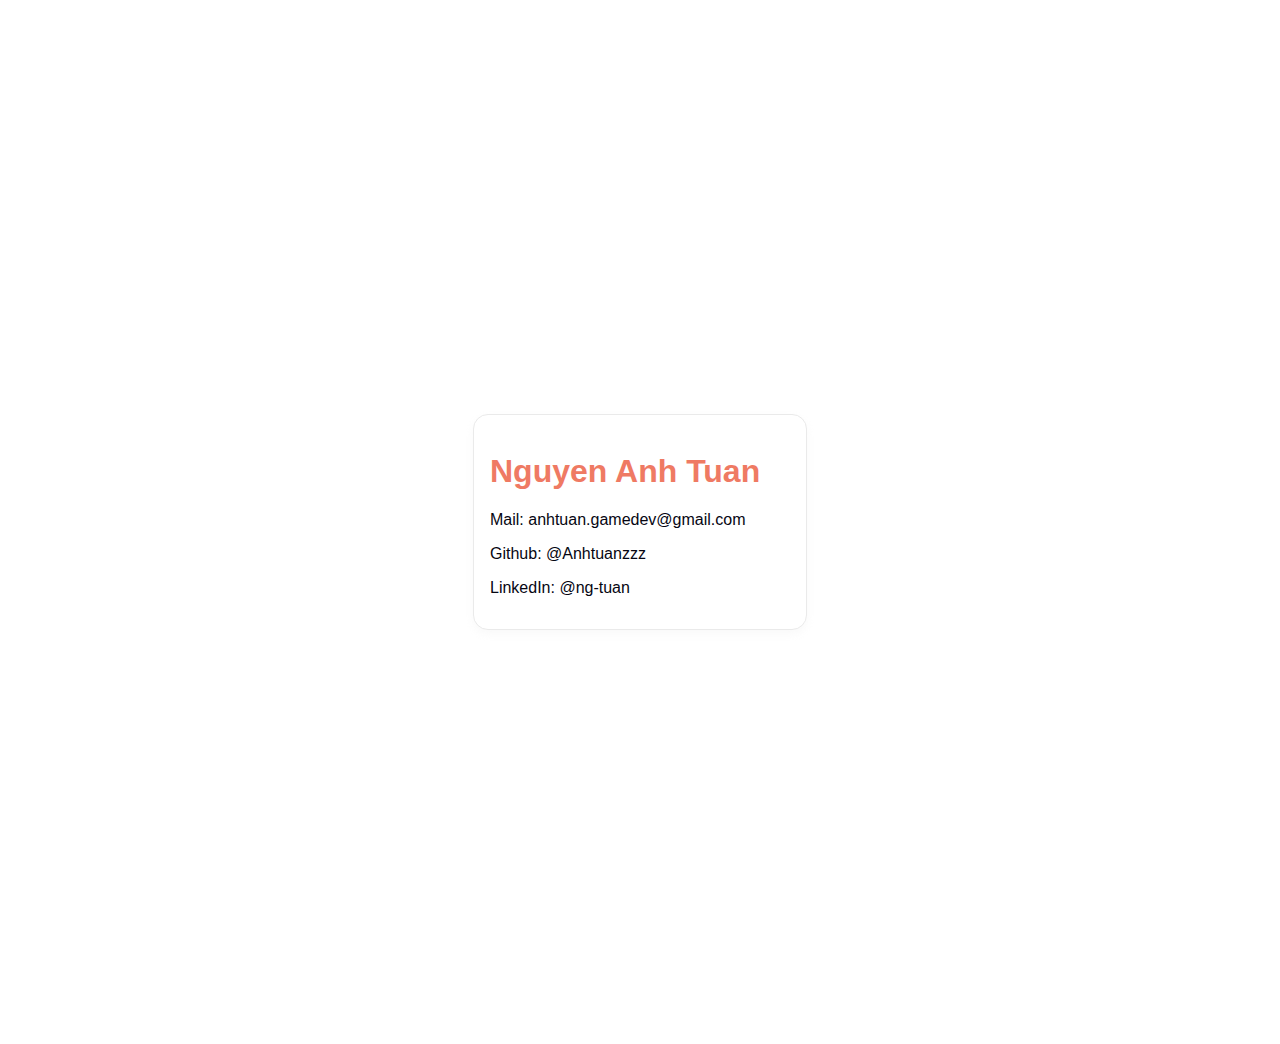
<file: card.html>
<html lang="en">
    <head>
        <meta charset="utf-8" />
        <meta name="viewport" content="width=device-width" />
        <title>Nguyen Anh Tuan</title>
        <link rel="icon" href="public/unity.svg" type="image/x-icon" />
        <link href="style.css" rel="stylesheet" type="text/css" />
        <link rel="preconnect" href="https://fonts.googleapis.com">
        <link rel="preconnect" href="https://fonts.gstatic.com" crossorigin>
        <link href="https://fonts.googleapis.com/css2?family=Poppins:wght@300;400&display=swap" rel="stylesheet">
        <script type = "text/javascript" src="src/jquery-3.6.0.min.js"></script>
      </head>
<body>
    <div class="main">
        <div class="card">
            <h1>Nguyen Anh Tuan</h1>
            <p>Mail: anhtuan.gamedev@gmail.com</p>
            <p>Github: @Anhtuanzzz</p>
            <p>LinkedIn: @ng-tuan</p>
        </div>
    </div>
</body>
</html>
</file>
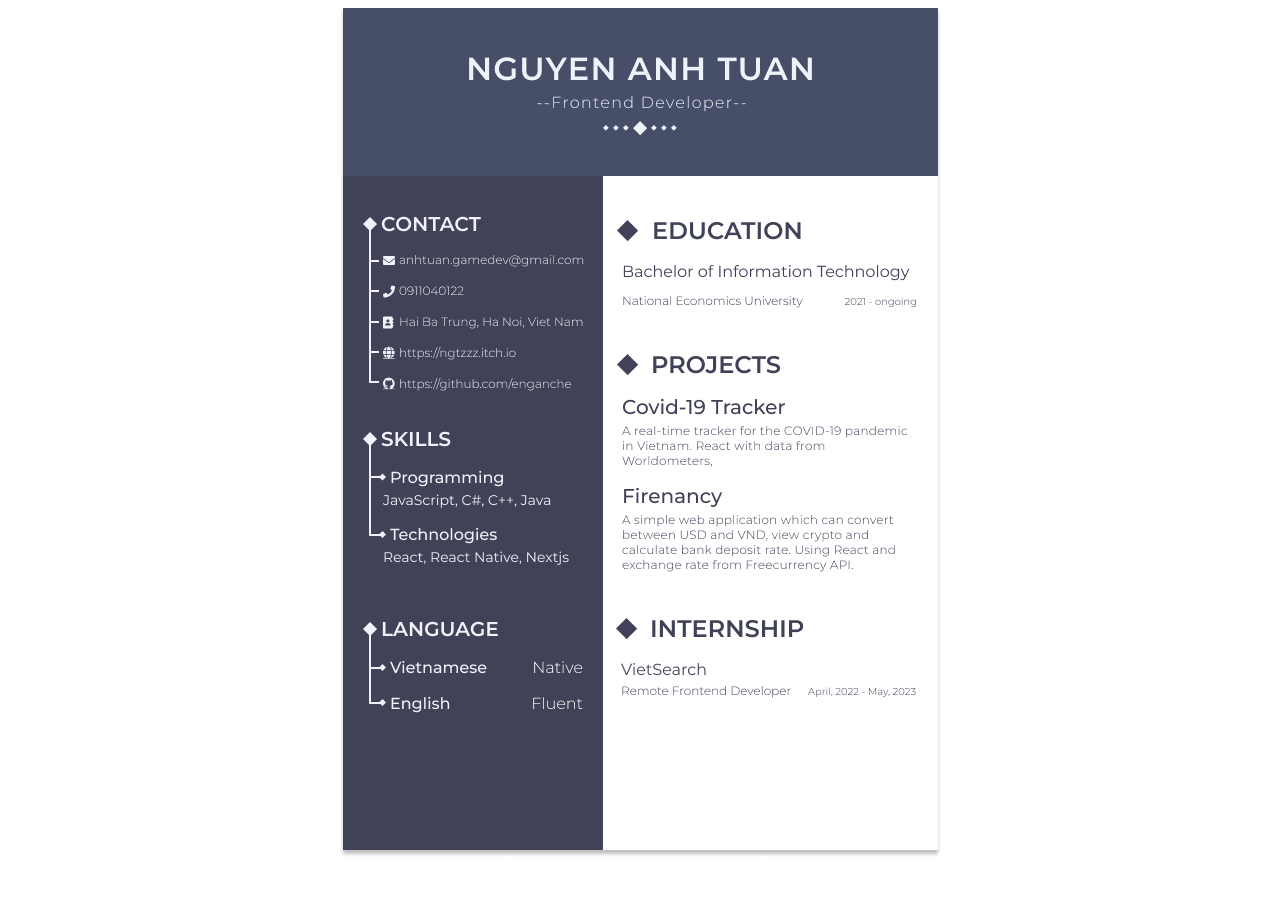
<file: cv.html>
<html lang="en">
<head>
    <meta charset="UTF-8">
    <meta http-equiv="X-UA-Compatible" content="IE=edge">
    <meta name="viewport" content="width=device-width, initial-scale=1.0">
    <title>CV</title>
    <link href="style.css" rel="stylesheet" type="text/css" />
</head>
<body>
    <main>
        <img src="./public/NguyenAnhTuanFrontend.png" alt="">
    </main>
</body>
</html>
</file>
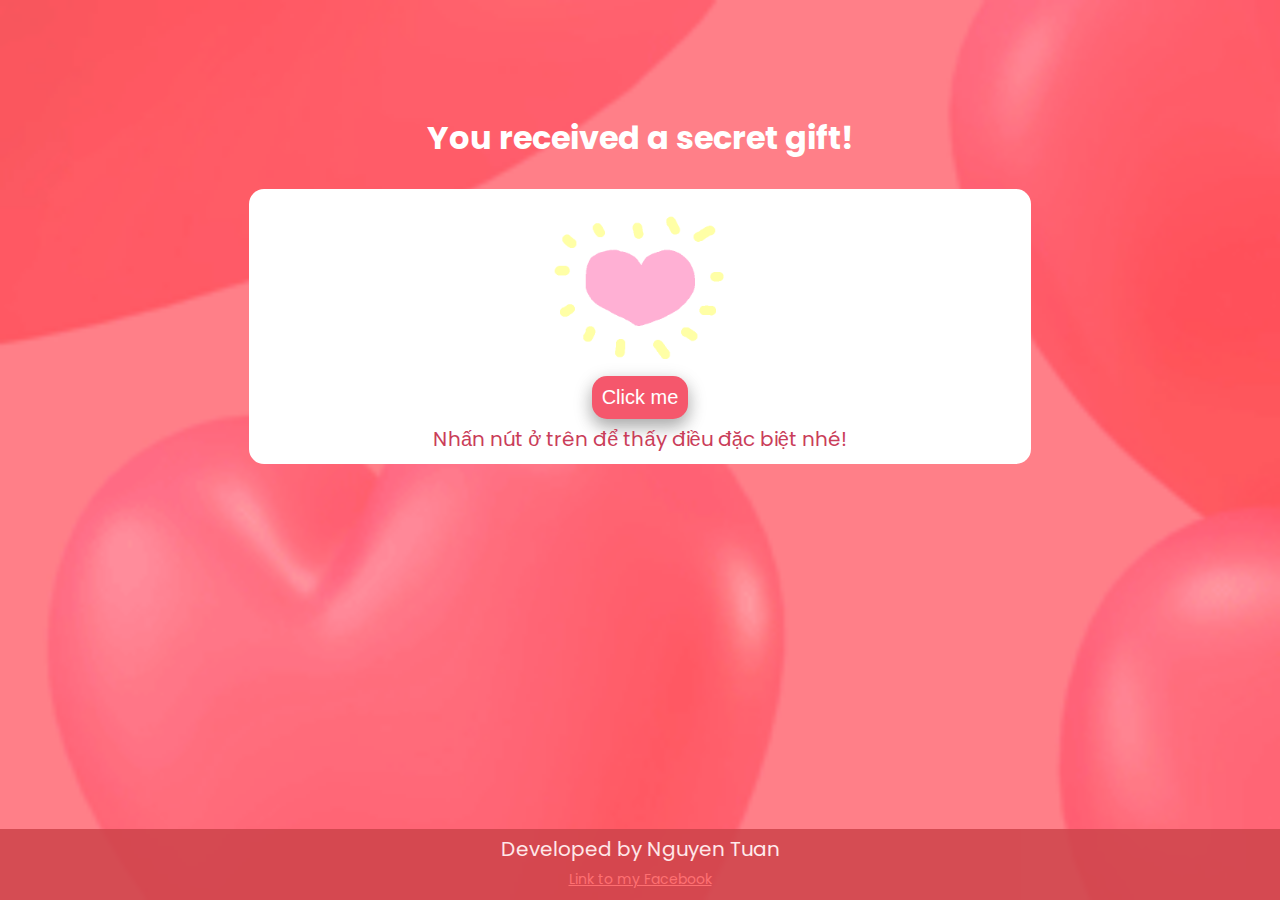
<file: secret.html>
<html lang="en">

<head>
    <meta charset="UTF-8" />
    <meta http-equiv="X-UA-Compatible" content="IE=edge" />
    <meta name="viewport" content="width=device-width, initial-scale=1.0" />
    <link rel="preconnect" href="https://fonts.googleapis.com" />
    <link rel="preconnect" href="https://fonts.gstatic.com" crossorigin />
    <link href="https://fonts.googleapis.com/css2?family=Poppins:wght@300;400&display=swap" rel="stylesheet" />
    <title>SECRET</title>
    <script type="text/javascript" src="src/jquery-3.6.0.min.js"></script>
    <script>
        $(document).ready(() => {
            $(".fun").hide();
            $(".end").hide();
            $(".start").click(() => {
                $(".heart").hide();
                $(".fun").show();
                $(".start").hide();
                $(".end").show();
                $("#phrase").show();
                $(".banner").hide();
            });
            $(".end").click(() => {
                $(".heart").show();
                $(".fun").hide();
                $(".start").show();
                $(".end").hide();
                $("#phrase").hide();
            });
        });
    </script>
</head>
<style>
    body {
        font-family: "Poppins", sans-serif;
        color: white;
        text-align: center;
        background-image: url("public/hearts.gif");
        background-size: 100%;
        height: 85%;
        flex: 1;
        display: flex;
        flex-direction: column;
        justify-content: center;
        align-items: center;
    }

    .banner {
        padding: 5px;
        font-family: "Poppins", sans-serif;
    }

    .display {
        background-color: white;
        border-radius: 15px;
        padding: 10px;
        font-size: 1.5rem;
        display: flex;
        flex-direction: column;
        justify-content: center;
        align-items: center;
    }

    img {
        width: 80%;
    }

    #phrase {
        color: rgb(202, 61, 89);
    }

    button {
        color: inherit;
        border-radius: 15px;
        border: none;
        font-size: 2rem;
        background-color: #f5576c;
        padding: 10px;
        box-shadow: 0 8px 16px 0 rgba(0, 0, 0, 0.2),
            0 6px 20px 0 rgba(0, 0, 0, 0.19);
        transition-duration: 0.4s;
    }

    button:focus,
    button:hover {
        background-color: #d63f53;
    }

    footer {
        position: fixed;
        left: 0;
        bottom: 0;
        width: 100%;
        background-color: rgb(206, 68, 75);
        color: white;
        text-align: center;
        padding-bottom: 10px;
        opacity: 85%;
    }

    a {
        font-size: 14px;
        text-decoration: underline;
        color: rgb(255, 116, 116);
    }

    @media (min-width: 600px) {
        body {
            background-size: 125%;
        }
        .display {
            width: 85%;
        }
        p {
            font-size: 1.75rem;
        }
    }

    @media (min-width: 600px) and (orientation: landscape) {
        body {
            padding: 5rem;
            height: auto;
        }

        p {
            font-size: 1.25rem;
            margin: 5px;
        }

        .display {
            flex: 1;
            display: flex;
            padding: 5px;
            flex-direction: column;
            justify-content: center;
            align-items: center;
            top: 0;
            bottom: 0;
            width: 70%;
        }

        img {
            width: 25%;
        }

        button {
            font-size: 1.25rem;
        }
    }

    @media (max-aspect-ratio: 9/16) {
        img {
            width: 60%;
        }
    }

    @media (max-aspect-ratio: 9/18) {
        footer {
            padding-bottom: 40px;
        }

        img {
            width: 90%;
        }
    }
</style>
<script>
    // số lời chúc
    // int count = 14;
    const arr = [
        "Chúc bạn một ngày 8/3 thật là ý nghĩa, vui tươi ngập tràn hạnh phúc!",
        "Chúc bạn có một tình yêu đẹp và sống hạnh phúc bên gia đình!",
        "Chúc bạn nhận được nhiều quà, nhiều hoa, nhiều lời khen, lời chúc của phái nam trong ngày hôm nay!",
        "Chúc bạn gặp nhiều may mắn hơn, hạnh phúc hơn, nhiều niềm vui, nhiều điều tuyệt vời hơn trong cuộc sống!",
        "Chúc bạn ngày 8/3 vui vẻ, hạnh phúc nhé!",
        "Chúc bạn có một ngày 8 tháng 3 thật nhiều niềm vui và hạnh phúc!",
        "Happy Women's Day! Mình chúc bạn luôn xinh đẹp, vui tươi và hạnh phúc!",
        "Các bạn chính là một điều tuyệt vời nhất của thế giới, vì vậy hãy sống thật tuyệt vời nhé!",
        "Chúc bạn luôn có nhiều niềm vui, hạnh phúc và thành công!",
        "Chúc cậu luôn xinh đẹp, vui vẻ nhé. Happy Women's Day!",
        "Chúc bạn luôn duyên dáng và xinh đẹp trong mắt một nửa thế giới còn lại!",
        "Chúc bạn một ngày 8/3 thật là ý nghĩa, vui tươi, ngập tràn hạnh phúc!",
        "Chúc mừng cậu nhân ngày 8 tháng 3. Tớ hi vọng cậu sẽ mãi xinh đẹp, hạnh phúc và gặp nhiều may mắn!",
        "Chúc cậu luôn rạng ngời, vui tươi, xinh đẹp nhé. Chúc cho những ước mơ của cậu sẽ trở thành hiện thực!",
    ];
    function generator() {
        let num = Math.floor(Math.random() * arr.length);
        let phrase = document.querySelector("#phrase");
        phrase.innerHTML = arr[num];
    }
</script>

<body>
    <h1 class="banner">You received a secret gift!</h1>
    <div class="display">
        <img src="public/lightheart.gif" alt="" class="heart" />
        <img src="public/fun.gif" alt="" class="fun" />
        <button onclick="generator()" class="start">Click me</button>
        <p id="phrase">Nhấn nút ở trên để thấy điều đặc biệt nhé!</p>
        <button class="end">Quay lại</button>
    </div>
    <footer>
        <p>Developed by Nguyen Tuan</p>
        <a href="https://fb.com/ngtzzz" target="_blank">Link to my Facebook</a>
    </footer>
</body>

</html>
</file>
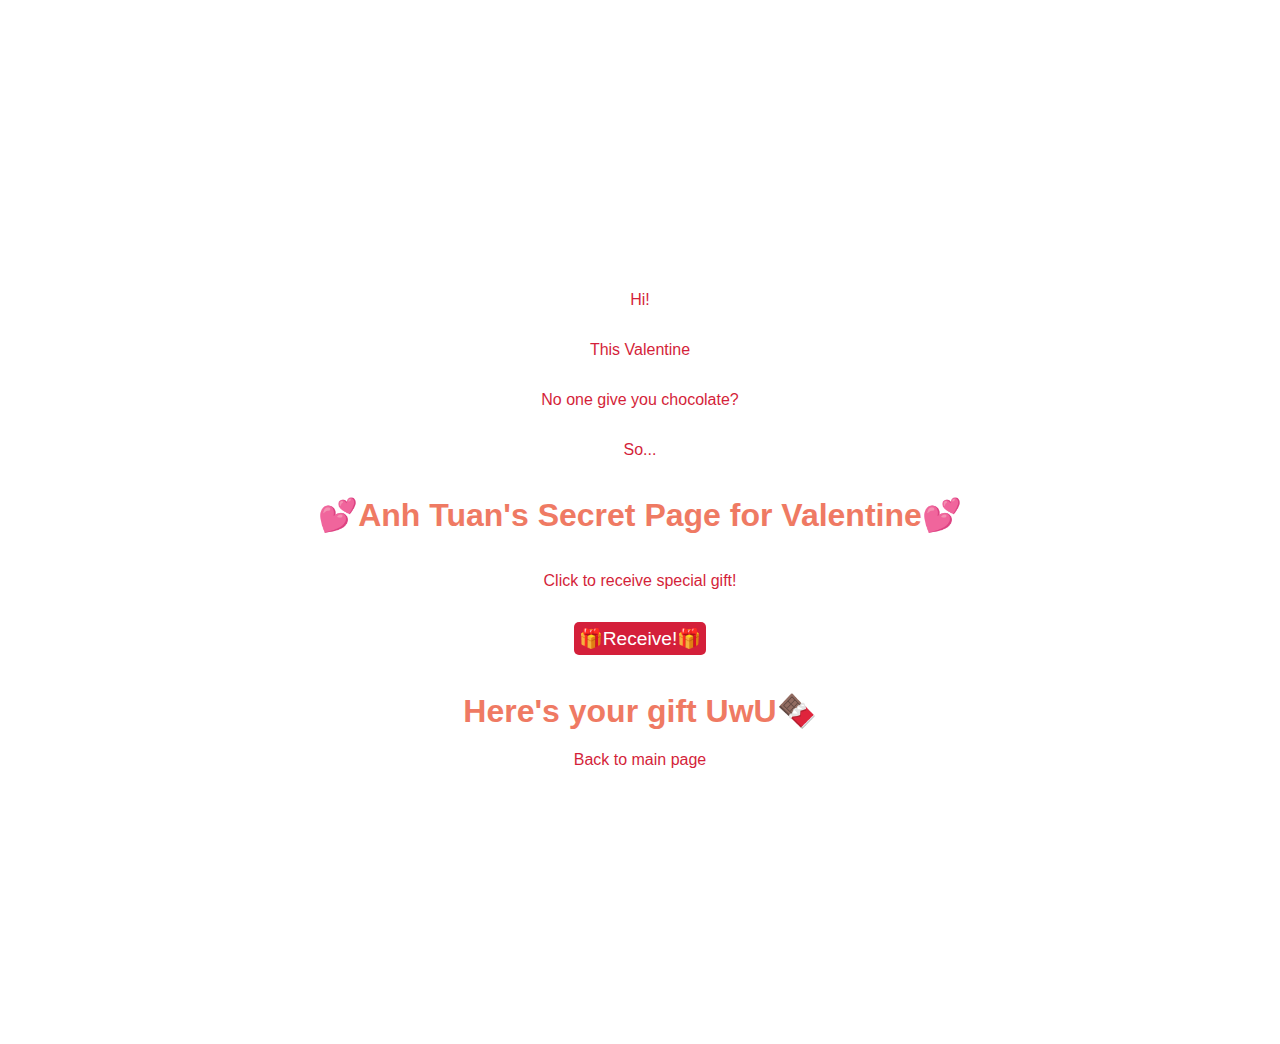
<file: valentine.html>
<html lang="en">
<head>
    <meta charset="UTF-8">
    <meta http-equiv="X-UA-Compatible" content="IE=edge">
    <meta name="viewport" content="width=device-width, initial-scale=1.0">
    <link rel="stylesheet" href="style.css">
    <title>Valentine</title>
    <script type = "text/javascript" src="http://ajax.aspnetcdn.com/ajax/jQuery/jquery-3.2.1.min.js"></script>
    <script>
        $(document).ready(() => {
  $('.gift').hide();

  $(".receive").click(() => {
    $('.gift').toggle();
  });
  
});

    </script>
</head>
<body style="color: #D41F3A;">
    <div class="main">
        <p>Hi!</p>
        <p>This Valentine</p>
        <p>No one give you chocolate?</p>
        <p>So...</p>
        <h1>💕Anh Tuan's Secret Page for Valentine💕</h1>
        <p>Click to receive special gift!</p>
        <button class="receive">🎁Receive!🎁</button>
        <div class="gift">
            <h1>Here's your gift UwU🍫</h1>
        </div>
        <a href="index.html">Back to main page</a>
    </div>
    <style>
        a {
            color: inherit;
            text-decoration: none;
        }
        button {
            background-color: #D41F3A;
            color: white;
            font-size: larger;
            border-radius: 5px;
            border: none;
            padding: 5px;
            margin: 1rem;
        }
    </style>
</body>
</html>
</file>
<file: style.css>
body {
font-family: Arial, Helvetica, sans-serif;
  text-align: center;

}

.head-bar {
  display: flex;
  color: #ffffff;
  padding: 0 20px;
  align-self: center;
}

.head-bar ul {
  list-style-type: none;
  margin: auto;
  padding: 16px 0;
}
.head-bar li {
  display: inline;
}

.head-bar a {
  color: black;
  text-align: center;
  padding: 16px;
  text-decoration: none;
  font-size: 14px;
  font-weight: 700;
}


.summary i {
  opacity: 75%;
}

h1, h2 {
  opacity: 90%;
  color: #ee6c53;
}

button {
  border: none;
  border-radius: 5px;
  background-color: #ee6c53;
  color: #ffffff;
}

.main {
  min-height: 100vh;
  padding: 4rem 0;
  flex: 1;
  display: flex;
  flex-direction: column;
  justify-content: center;
  align-items: center;
}

.summary {
  height: 100vh;
  display: flex;
  justify-content: center;
  align-items: center;
}

.summary h1 {
  font-size: 5rem;
  color: #ee6c53;
}

.summary h4 {
  color: #f1797993;
  padding-bottom: 2rem;
}

.contact {
  padding: 2rem;
}

.contact a {
  padding: 1em;
  opacity: 95%;
  color: inherit;
  text-decoration: none;
}

.contact a:hover {
  color: #ee6c53;
}

.contact a img {
  filter: invert(100%);
  -webkit-filter: invert(100%);
  color: #ffffff;
  align-items: center;
  width: 0.75rem;
}

.grid {
  display: flex;
  align-items: flex-start;
  justify-content: center;
  flex-wrap: wrap;
}

.profile img {
  width: 1rem;
}

.project, .card {
  text-align: left;
  color: inherit;
  text-decoration: none;
  transition: color 0.15s ease, border-color 0.15s ease;
  background-color: #ffffff;
  color: #060612;
  box-shadow: 0 4px 8px 0 rgba(226, 226, 226, 0.2), 10px 4px 8px 0 rgba(255, 255, 255, 0.055);
}

.project {
  margin: 1rem;
  width: 400px;
  padding-bottom: 1rem;
}

.project h2,
.project p,
.project h4,
.project a {
  padding-left: 1rem;
}

.banner {
  opacity: 100%;
  width: 100%;
}

.card {
  border-radius: 15px;
  border: 1px solid #eaeaea;
  margin: 1rem;
  padding: 1rem;
  width: 300px;
}

.card:hover,
.card:focus,
.card:active {
  color: #171516;
  border-color: #2e3e61;
}

.project h2 {
  margin: 0 0 1rem 0;
}

.project p {
  margin: 0;
}

.link {
  display: flex;
}

.link a {
  text-decoration: none;
}

.link a:hover {
  color: #3b5998;
}

.link img {
  padding-left: 2px;
  width: 1rem;
}

.link img, 
.link a {
  color: #007bb6;
  justify-self: center;
}

#copy {
  color: #ee6c53;
  font-weight: 700;
}

#copy:hover {
  color: #ee6c53;
}

#copy:click {
  font-weight: 900;
}

/* width */
::-webkit-scrollbar {
  width: 5px;
}

/* Track */
::-webkit-scrollbar-track {
  border-radius: 10px;
}
 
/* Handle */
::-webkit-scrollbar-thumb {
  width: 5px;
  background: #ee6c53; 
  border-radius: 10px;
}

/* Handle on hover */
::-webkit-scrollbar-thumb:hover {
  background: rgb(141, 1, 1);
}

@media (max-width: 600px) {
  body {
    margin-top: 1vh;
  }
  .summary h1 {
    font-size: 4rem;
  }
  .grid {
    width: 100%;
  }
  .summary {
    height: auto;
    display: flex;
    justify-content: center;
    align-items: center;
  }
  .contact {
    padding: 1rem;
  }
  .contact a {
    padding: 5px;
    opacity: 95%;
    text-decoration: none;
  }
  .contact a img {
    align-items: center;
  }
  .contact a:hover {
    background-color: #ee6c53;
    border-radius: 10px;
    color: inherit;
  }
  @media (max-width: 340px) {
    .contact {
      display: flex;
      align-items: center;
    }
  }
}
</file>
